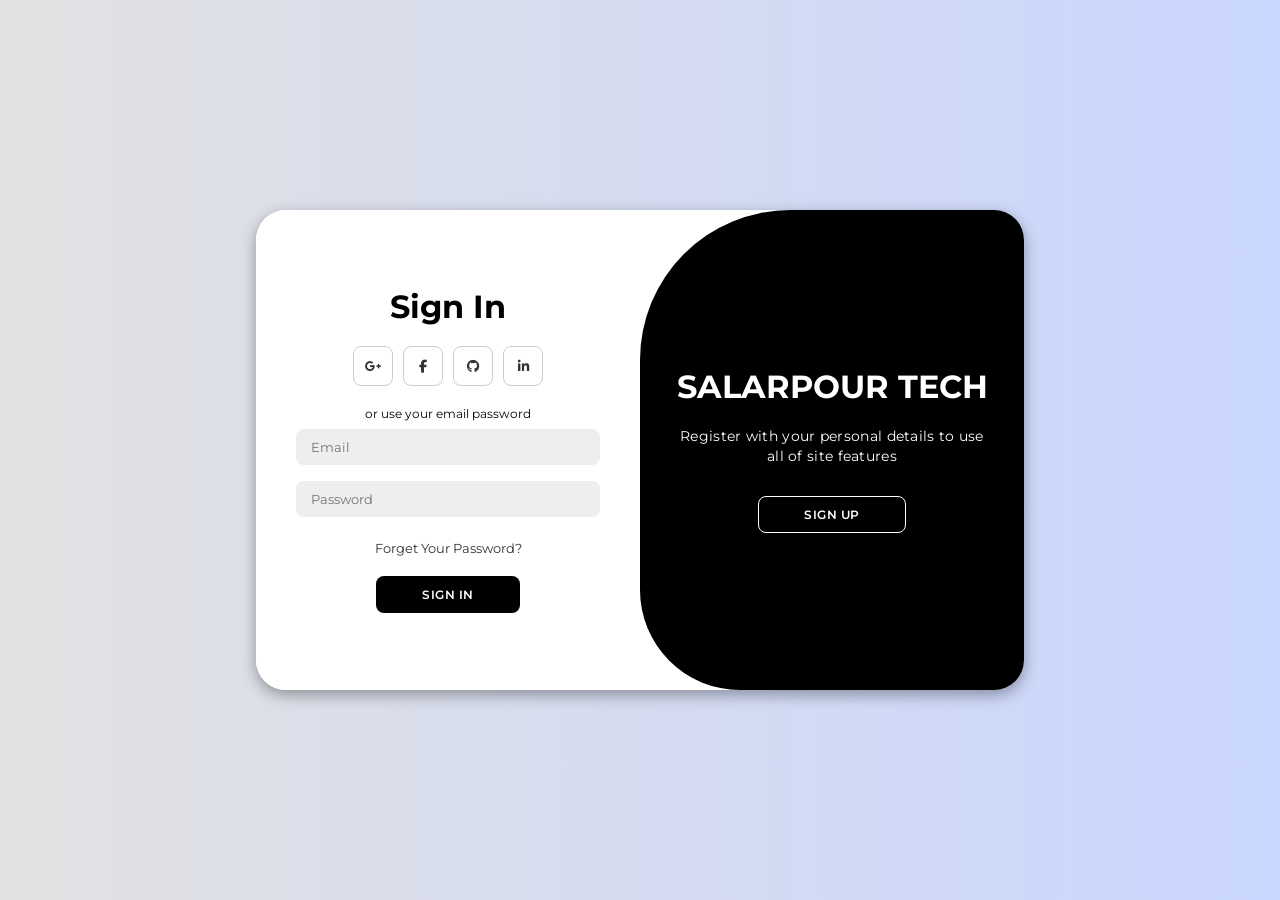
<file: login-page/index.html>
<!DOCTYPE html>
<html lang="en">

<head>
    <meta charset="UTF-8">
    <meta name="viewport" content="width=device-width, initial-scale=1.0">
    <link rel="stylesheet" href="https://cdnjs.cloudflare.com/ajax/libs/font-awesome/6.4.2/css/all.min.css">
    <link rel="stylesheet" href="style.css">
    <title>login page / SALARPOUR TECH</title>
</head>

<body>

    <div class="container" id="container">
        <div class="form-container sign-up">
            <form>
                <h1>Create Account</h1>
                <div class="social-icons">
                    <a href="#" class="icon"><i class="fa-brands fa-google-plus-g"></i></a>
                    <a href="#" class="icon"><i class="fa-brands fa-facebook-f"></i></a>
                    <a href="#" class="icon"><i class="fa-brands fa-github"></i></a>
                    <a href="#" class="icon"><i class="fa-brands fa-linkedin-in"></i></a>
                </div>
                <span>or use your email for registeration</span>
                <input type="text" placeholder="Name">
                <input type="email" placeholder="Email">
                <input type="password" placeholder="Password">
                <button>Sign Up</button>
            </form>
        </div>
        <div class="form-container sign-in">
            <form>
                <h1>Sign In</h1>
                <div class="social-icons">
                    <a href="#" class="icon"><i class="fa-brands fa-google-plus-g"></i></a>
                    <a href="#" class="icon"><i class="fa-brands fa-facebook-f"></i></a>
                    <a href="#" class="icon"><i class="fa-brands fa-github"></i></a>
                    <a href="#" class="icon"><i class="fa-brands fa-linkedin-in"></i></a>
                </div>
                <span>or use your email password</span>
                <input type="email" placeholder="Email">
                <input type="password" placeholder="Password">
                <a href="#">Forget Your Password?</a>
                <button>Sign In</button>
            </form>
        </div>
        <div class="toggle-container">
            <div class="toggle">
                <div class="toggle-panel toggle-left">
                    <h1>Welcome Back!</h1>
                    <p>Enter your personal details to use all of site features</p>
                    <button class="hidden" id="login">Sign In</button>
                </div>
                <div class="toggle-panel toggle-right">
                    <h1>SALARPOUR TECH</h1>
                    <p>Register with your personal details to use all of site features</p>
                    <button class="hidden" id="register">Sign Up</button>
                </div>
            </div>
        </div>
    </div>

    <script src="script.js"></script>
</body>

</html>
</file>
<file: login-page/style.css>
@import url('https://fonts.googleapis.com/css2?family=Montserrat:wght@300;400;500;600;700&display=swap');

*{
    margin: 0;
    padding: 0;
    box-sizing: border-box;
    font-family: 'Montserrat', sans-serif;
}

body{
    background-color: #c9d6ff;
    background: linear-gradient(to right, #e2e2e2, #c9d6ff);
    display: flex;
    align-items: center;
    justify-content: center;
    flex-direction: column;
    height: 100vh;
}

.container{
    background-color: #fff;
    border-radius: 30px;
    box-shadow: 0 5px 15px rgba(0, 0, 0, 0.35);
    position: relative;
    overflow: hidden;
    width: 768px;
    max-width: 100%;
    min-height: 480px;
}

.container p{
    font-size: 14px;
    line-height: 20px;
    letter-spacing: 0.3px;
    margin: 20px 0;
}

.container span{
    font-size: 12px;
}

.container a{
    color: #333;
    font-size: 13px;
    text-decoration: none;
    margin: 15px 0 10px;
}

.container button{
    background-color: #000;
    color: #fff;
    font-size: 12px;
    padding: 10px 45px;
    border: 1px solid transparent;
    border-radius: 8px;
    font-weight: 600;
    letter-spacing: 0.5px;
    text-transform: uppercase;
    margin-top: 10px;
    cursor: pointer;
}

.container button.hidden{
    background-color: transparent;
    border-color: #fff;
}

.container form{
    background-color: #fff;
    display: flex;
    align-items: center;
    justify-content: center;
    flex-direction: column;
    padding: 0 40px;
    height: 100%;
}

.container input{
    background-color: #eee;
    border: none;
    margin: 8px 0;
    padding: 10px 15px;
    font-size: 13px;
    border-radius: 8px;
    width: 100%;
    outline: none;
}

.form-container{
    position: absolute;
    top: 0;
    height: 100%;
    transition: all 0.6s ease-in-out;
}

.sign-in{
    left: 0;
    width: 50%;
    z-index: 2;
}

.container.active .sign-in{
    transform: translateX(100%);
}

.sign-up{
    left: 0;
    width: 50%;
    opacity: 0;
    z-index: 1;
}

.container.active .sign-up{
    transform: translateX(100%);
    opacity: 1;
    z-index: 5;
    animation: move 0.6s;
}

@keyframes move{
    0%, 49.99%{
        opacity: 0;
        z-index: 1;
    }
    50%, 100%{
        opacity: 1;
        z-index: 5;
    }
}

.social-icons{
    margin: 20px 0;
}

.social-icons a{
    border: 1px solid #ccc;
    border-radius: 20%;
    display: inline-flex;
    justify-content: center;
    align-items: center;
    margin: 0 3px;
    width: 40px;
    height: 40px;
}

.toggle-container{
    position: absolute;
    top: 0;
    left: 50%;
    width: 50%;
    height: 100%;
    overflow: hidden;
    transition: all 0.6s ease-in-out;
    border-radius: 150px 0 0 100px;
    z-index: 1000;
}

.container.active .toggle-container{
    transform: translateX(-100%);
    border-radius: 0 150px 100px 0;
}

.toggle{
    background-color: #000000;
    height: 100%;
    background: linear-gradient(to right, #000000, #000000);
    color: #fff;
    position: relative;
    left: -100%;
    height: 100%;
    width: 200%;
    transform: translateX(0);
    transition: all 0.6s ease-in-out;
}

.container.active .toggle{
    transform: translateX(50%);
}

.toggle-panel{
    position: absolute;
    width: 50%;
    height: 100%;
    display: flex;
    align-items: center;
    justify-content: center;
    flex-direction: column;
    padding: 0 30px;
    text-align: center;
    top: 0;
    transform: translateX(0);
    transition: all 0.6s ease-in-out;
}

.toggle-left{
    transform: translateX(-200%);
}

.container.active .toggle-left{
    transform: translateX(0);
}

.toggle-right{
    right: 0;
    transform: translateX(0);
}

.container.active .toggle-right{
    transform: translateX(200%);
}

.contact-form {
  max-width: 400px;
  margin-top: 20px;
}

.form-group {
  margin-bottom: 15px;
}

.contact-form input {
  width: 100%;
  padding: 12px;
  border: 1px solid #ccc;
  border-radius: 8px;
}

.submit-btn {
  background-color: #007bff;
  color: #fff;
  padding: 12px 20px;
  border: none;
  border-radius: 8px;
  cursor: pointer;
}

.alert-success {
  background-color: #d4edda;
  color: #155724;
  padding: 12px;
  border-radius: 8px;
  margin-bottom: 20px;
}
</file>
